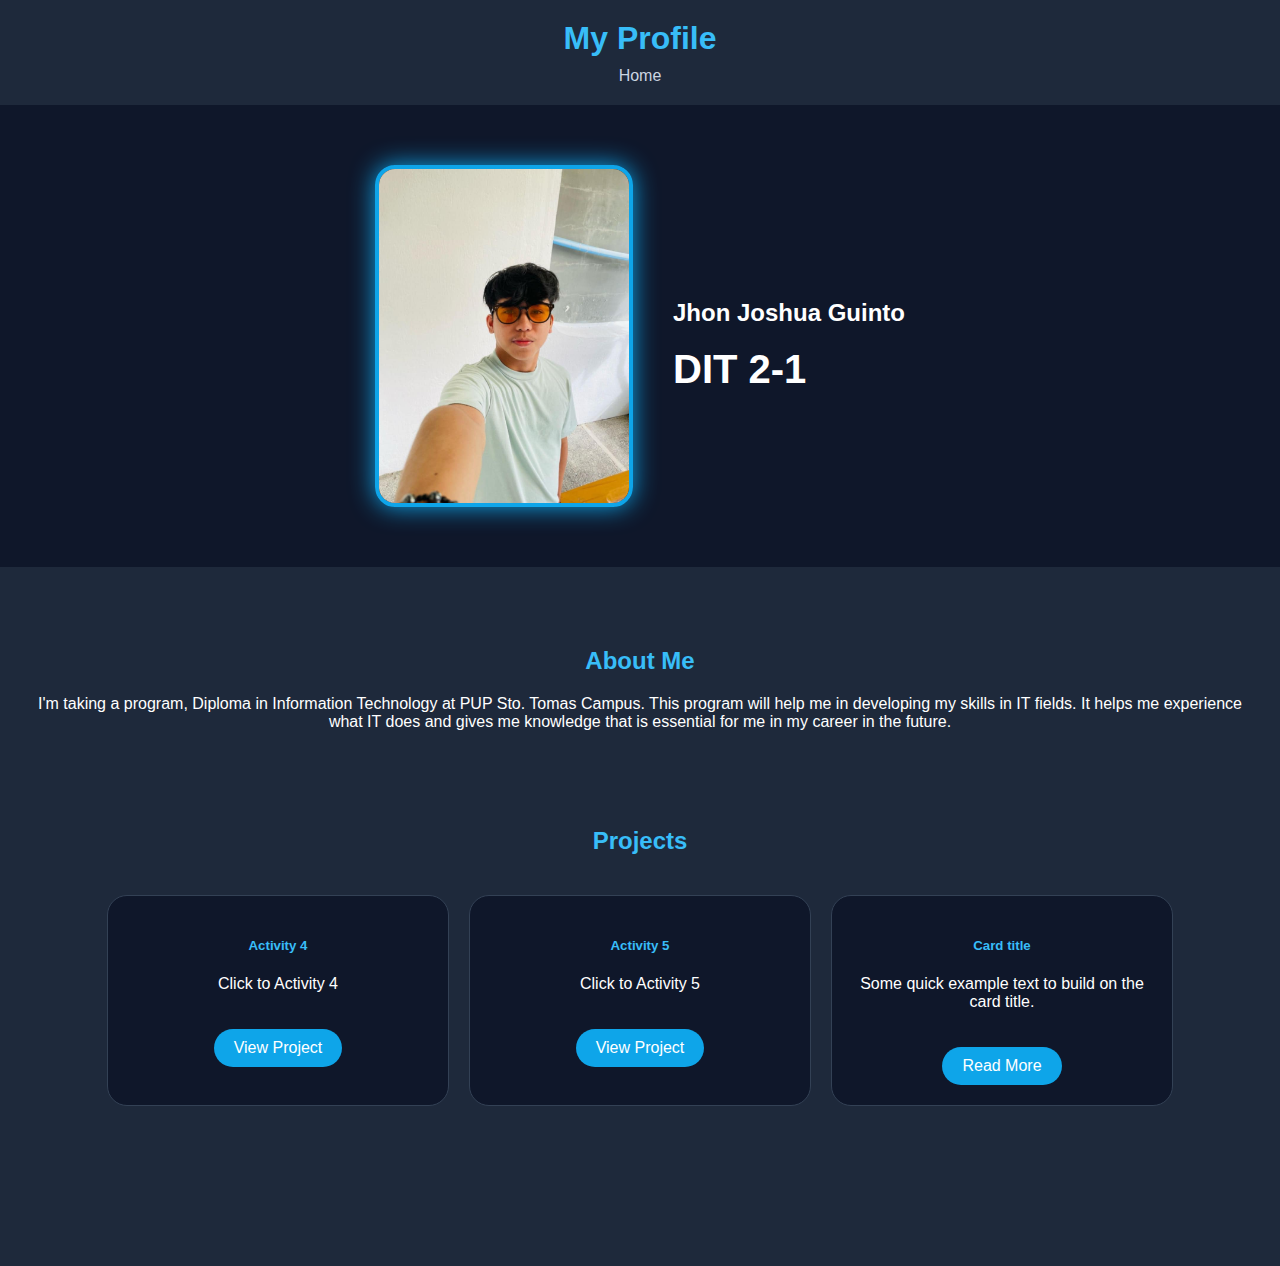
<file: index.html>
<!DOCTYPE html>
<html lang="en">

<head>
    <meta charset="UTF-8">
    <meta name="viewport" content="width=device-width, initial-scale=1.0">
    <title>Profile</title>
    <link href="https://fonts.googleapis.com/css2?family=Poppins:wght@300;500;700&display=swap" rel="stylesheet"
        integrity="sha384-SgOJa3DmI69IUzQ2PVdRZhwQ+dy64/BUtbMJw1MZ8t5HZApcHrRKUc4W0kG879m7" crossorigin="anonymous">
    <style>
        body {
            margin: 0;
            font-family: 'Poppins', sans-serif;
            background-color: #0f172a;
            color: #fff;
        }

        header {
            background-color: #1e293b;
            padding: 20px 0;
            text-align: center;
        }

        header h1 {
            margin: 0;
            color: #38bdf8;
        }

        nav {
            text-align: center;
            margin-top: 10px;
        }

        nav a {
            margin: 0 15px;
            color: #cbd5e1;
            text-decoration: none;
        }

        .section {
            display: flex;
            flex-wrap: wrap;
            align-items: center;
            justify-content: center;
            padding: 60px 20px;
            gap: 40px;
        }

        .profile-img {
            width: 250px;
            border-radius: 20px;
            border: 4px solid #0ea5e9;
            box-shadow: 0 0 25px #0ea5e9;
        }

        .intro {
            max-width: 500px;
        }

        .intro h1 {
            font-size: 2.5rem;
            margin: 0;
            color: #fff;
        }

        .highlight {
            color: #38bdf8;
        }

        .btn {
            display: inline-block;
            padding: 10px 20px;
            background-color: #0ea5e9;
            color: white;
            text-decoration: none;
            border-radius: 30px;
            margin-top: 20px;
            transition: 0.3s;
        }

        .btn:hover {
            background-color: #0284c7;
        }

        .about {
            background-color: #1e293b;
            padding: 60px 20px;
            text-align: center;
        }

        .about h2 {
            color: #38bdf8;
        }

        .card-container {
            display: flex;
            gap: 20px;
            justify-content: center;
            flex-wrap: wrap;
            margin: 40px 0;
        }

        .card {
            background-color: #0f172a;
            border: 1px solid #334155;
            padding: 20px;
            border-radius: 20px;
            width: 300px;
            transition: 0.3s;
        }

        .card:hover {
            border-color: #38bdf8;
            box-shadow: 0 0 20px #0ea5e9;
        }

        .card h5 {
            color: #38bdf8;
        }
    </style>
</head>

<body>

    <header>
        <h1>My Profile</h1>
        <nav>
            <a href="#">Home</a>
        </nav>
    </header>

    <section class="section">
        <img src="profile.jpg" alt="Joshua" class="profile-img">
        <div class="intro">
            <h2>Jhon Joshua Guinto</h2>
            <h1>DIT 2-1<span class="highlight"></span></h1>
        </div>
    </section>

    <section class="about">
        <h2>About <span class="highlight">Me</span></h2>
        <p>I'm taking a program, Diploma in Information Technology at PUP Sto. Tomas Campus. This program will help me
            in developing my skills in IT fields. It helps me experience what IT does and gives me knowledge that is
            essential for me in my career in the future.
        </p>
        <section class="about">
            <h2><span class="highlight">Projects</span></h2>

            <div class="card-container">
                <div class="card">
                    <h5>Activity 4</h5>
                    <p>Click to Activity 4</p>
                    <a href="A04/index.html" class="btn">View Project</a>
                </div>
                <div class="card">
                    <h5>Activity 5</h5>
                    <p>Click to Activity 5</p>
                    <a href="A05/index.html" class="btn">View Project</a>
                </div>
                <div class="card">
                    <h5>Card title</h5>
                    <p>Some quick example text to build on the card title.</p>
                    <a href="#" class="btn">Read More</a>
                </div>
            </div>
        </section>
        <script src="https://cdn.jsdelivr.net/npm/bootstrap@5.3.5/dist/js/bootstrap.bundle.min.js"
            integrity="sha384-k6d4wzSIapyDyv1kpU366/PK5hCdSbCRGRCMv+eplOQJWyd1fbcAu9OCUj5zNLiq"
            crossorigin="anonymous"></script>
</body>

</html>
</file>
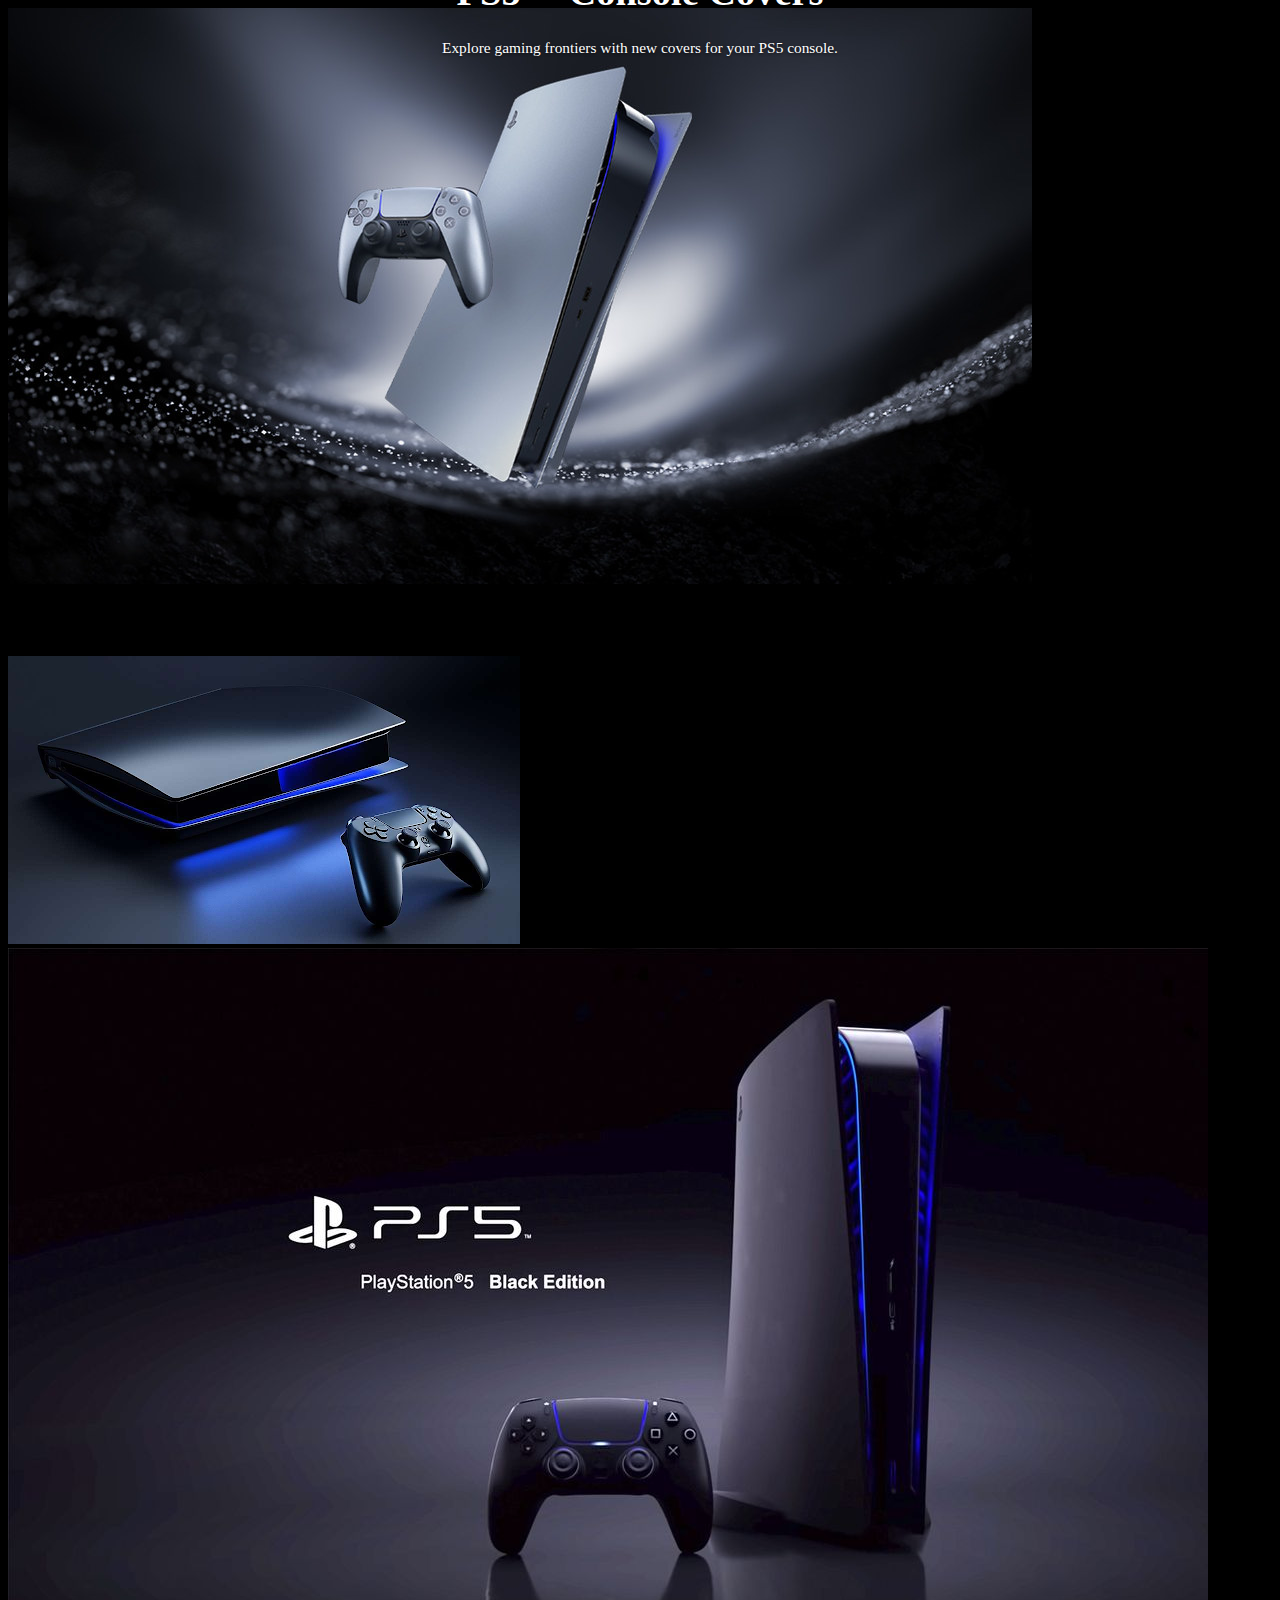
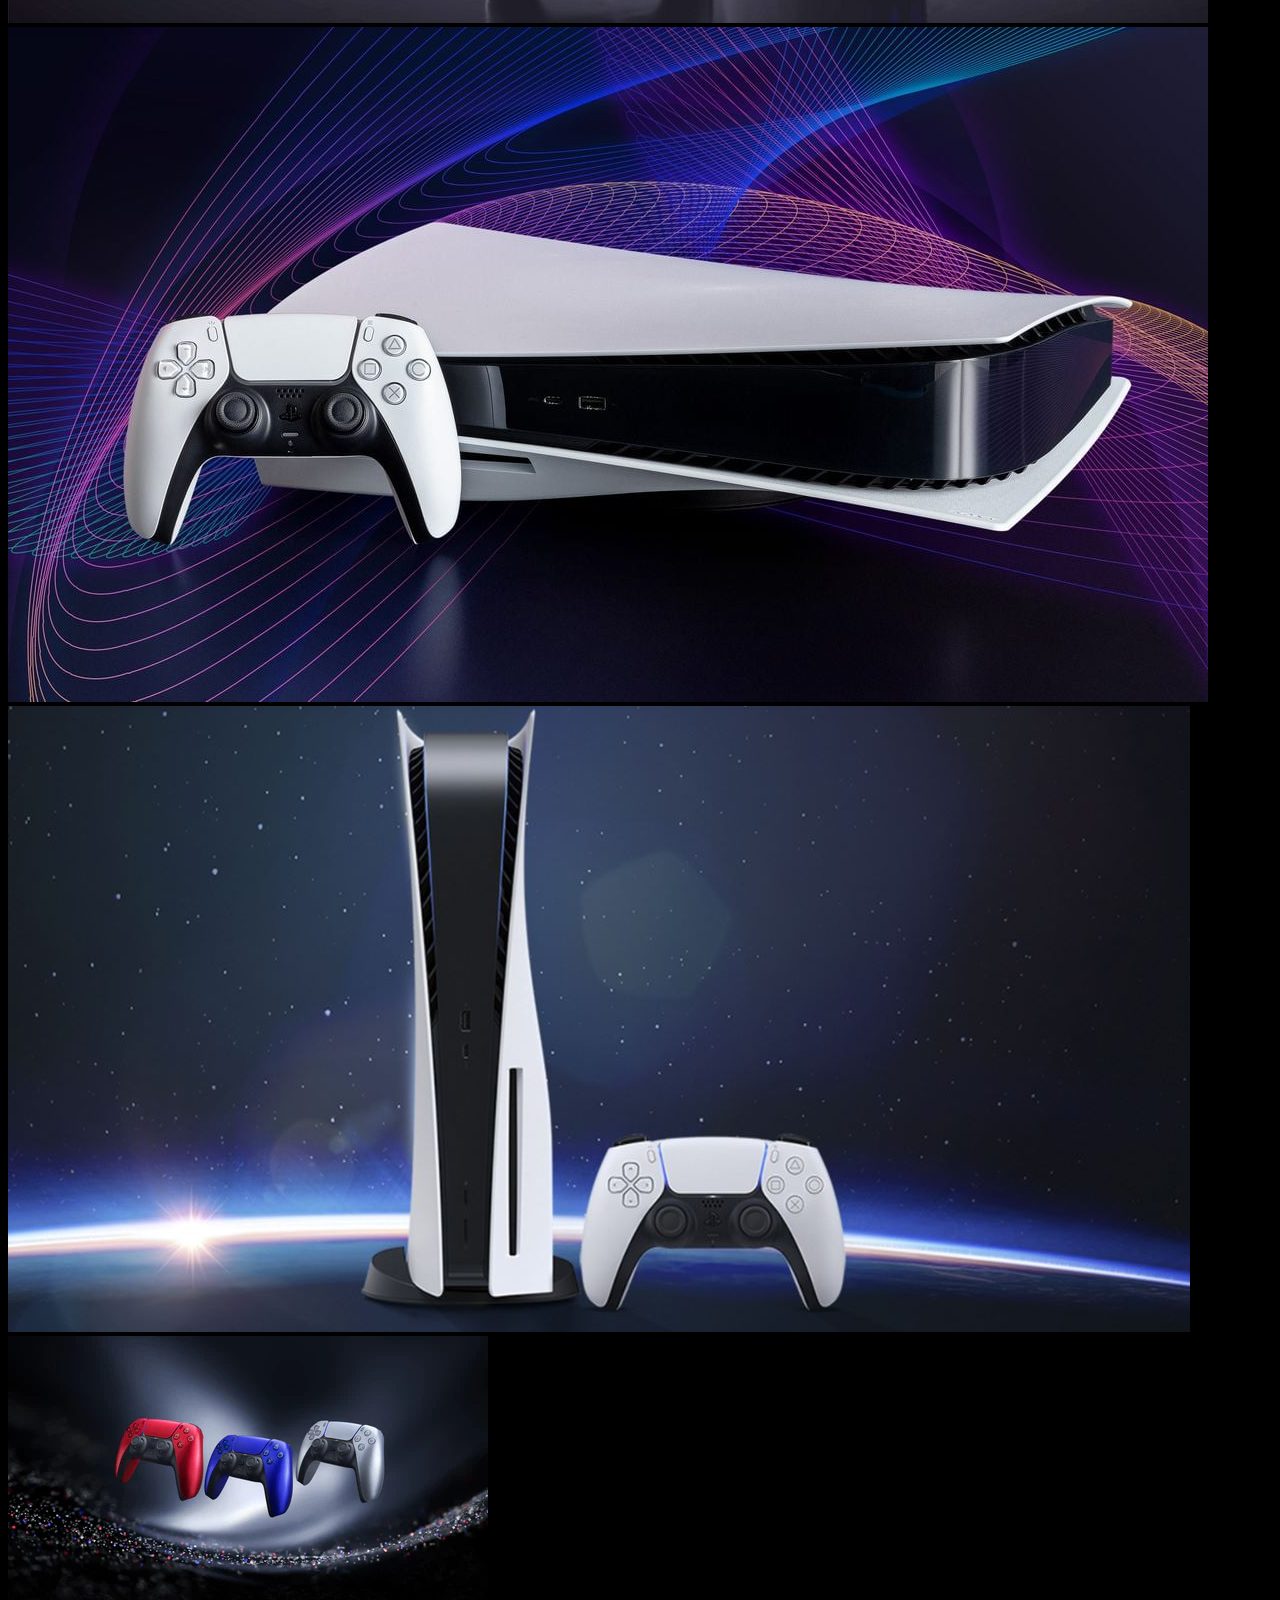
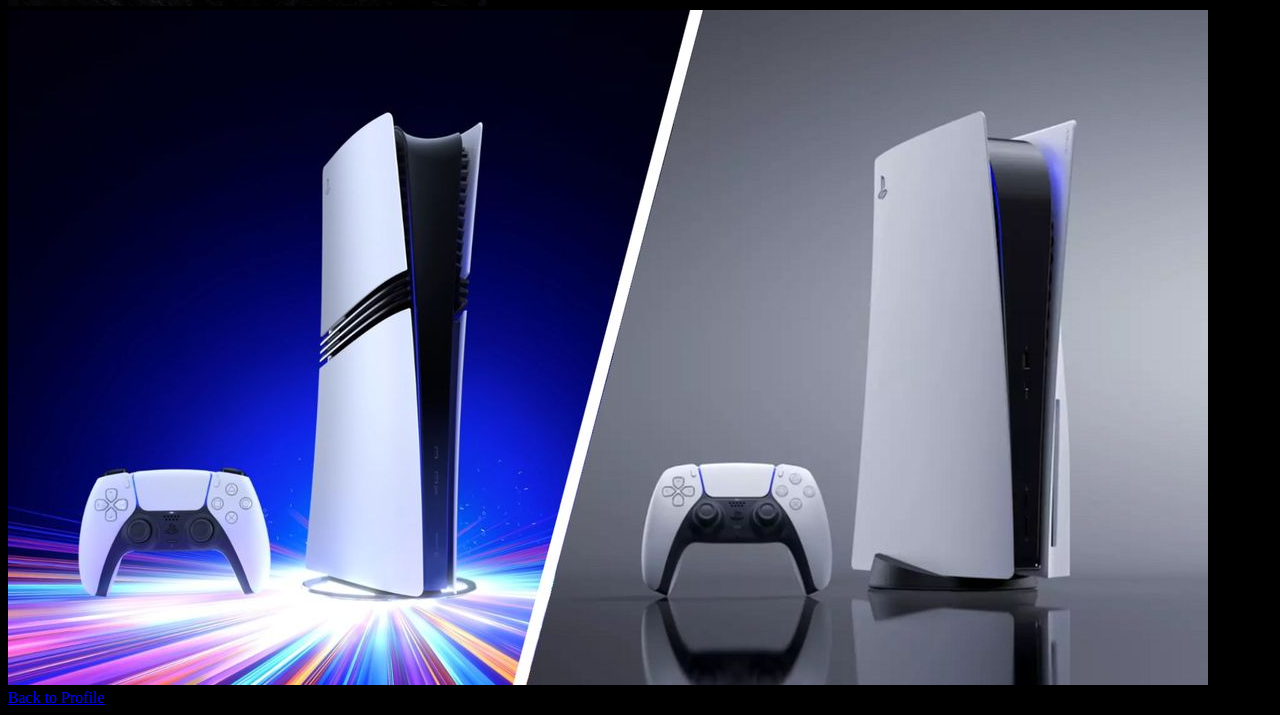
<file: A04/index.html>
<!doctype html>
<html lang="en">

<head>
    <meta charset="utf-8">
    <meta name="viewport" content="width=device-width, initial-scale=1">
    <title>Activity 4</title>
    <link href="https://cdn.jsdelivr.net/npm/bootstrap@5.3.5/dist/css/bootstrap.min.css" rel="stylesheet"
        integrity="sha384-SgOJa3DmI69IUzQ2PVdRZhwQ+dy64/BUtbMJw1MZ8t5HZApcHrRKUc4W0kG879m7" crossorigin="anonymous">
    <style>
        body {
            background-color: black;
        }

        .hero-section {
            position: relative;
            text-align: center;
            color: black;
        }

        .hero-section img {
            width: 100%;
            height: auto;
            display: block;
        }

        .hero-text {
            position: absolute;
            top: 50%;
            left: 50%;
            transform: translate(-50%, -50%);
            width: 90%;
            text-shadow: 0 1px 3px rgba(0, 0, 0, 0.7);
        }

        .hero-text h1 {
            font-size: 8vw;
            font-weight: 600;
            color: white;
        }

        .hero-text p {
            font-size: 4vw;
            color: white;
        }

        @media (min-width: 768px) {
            .hero-text h1 {
                font-size: 4vw;
            }

            .hero-text p {
                font-size: 1.5vw;
            }
        }

        @media (min-width: 1200px) {
            .hero-text h1 {
                font-size: 3vw;
            }

            .hero-text p {
                font-size: 1.2vw;
            }
        }
    </style>
</head>

<body>

    <div class="hero-section">
        <div class="hero-text" style="color: white;">
            <h1>PS5™ Console Covers</h1>
            <p>Explore gaming frontiers with new covers for your PS5 console.</p>
        </div>
    </div>

    <div class="container text-center my-5">
        <div class="row">
            <div class="col">
                <img src="img/ps51.jpg" class="card-img img-fluid mb-4" alt="ps51">
                <p class="text-white text-uppercase fs-5">
                    Description: The PS5 console unleashes new gaming possibilities that you never anticipated.
                    Experience lightning fast loading with an ultra-high speed SSD, deeper immersion with support for
                    haptic feedback, adaptive triggers, and 3D Audio, and an all-new generation of incredible
                    PlayStation games.
                </p>
            </div>
        </div>
    </div>

    <div class="container-fluid px-4">
        <div class="row gx-4">
            <div class="col-12 col-md-4">
                <div class="mb-4 p-2 shadow rounded-5 bg-dark">
                    <img src="img/ps52.webp" class="img-fluid rounded-4" alt="ps52">
                </div>
                <div class="mb-4 p-2 shadow rounded-5 bg-dark">
                    <img src="img/ps53.jpg" class="img-fluid rounded-4" alt="ps53">
                </div>
            </div>

            <div class="col-12 col-md-4">
                <div class="mb-4 p-2 shadow rounded-5 bg-dark">
                    <img src="img/ps54.jpg" class="img-fluid rounded-4" alt="ps54">
                </div>
                <div class="mb-4 p-2 shadow rounded-5 bg-dark">
                    <img src="img/ps55.jpg" class="img-fluid rounded-4" alt="ps55">
                </div>
            </div>

            <div class="col-12 col-md-4">
                <div class="mb-4 p-2 shadow rounded-5 bg-dark">
                    <img src="img/ps56.webp" class="img-fluid rounded-4" alt="ps56">
                </div>
                <div class="mb-4 p-2 shadow rounded-5 bg-dark">
                    <img src="img/ps57.jpg" class="img-fluid rounded-4" alt="ps57">
                </div>
            </div>
        </div>
    </div>
    <div class="text-center my-4">
        <a href="../index.html" class="btn btn-primary btn-lg px-4 py-2 rounded-pill">Back to Profile</a>
    </div>


    <script src="https://cdn.jsdelivr.net/npm/bootstrap@5.3.5/dist/js/bootstrap.bundle.min.js"
        integrity="sha384-k6d4wzSIapyDyv1kpU366/PK5hCdSbCRGRCMv+eplOQJWyd1fbcAu9OCUj5zNLiq"
        crossorigin="anonymous"></script>
</body>

</html>
</file>
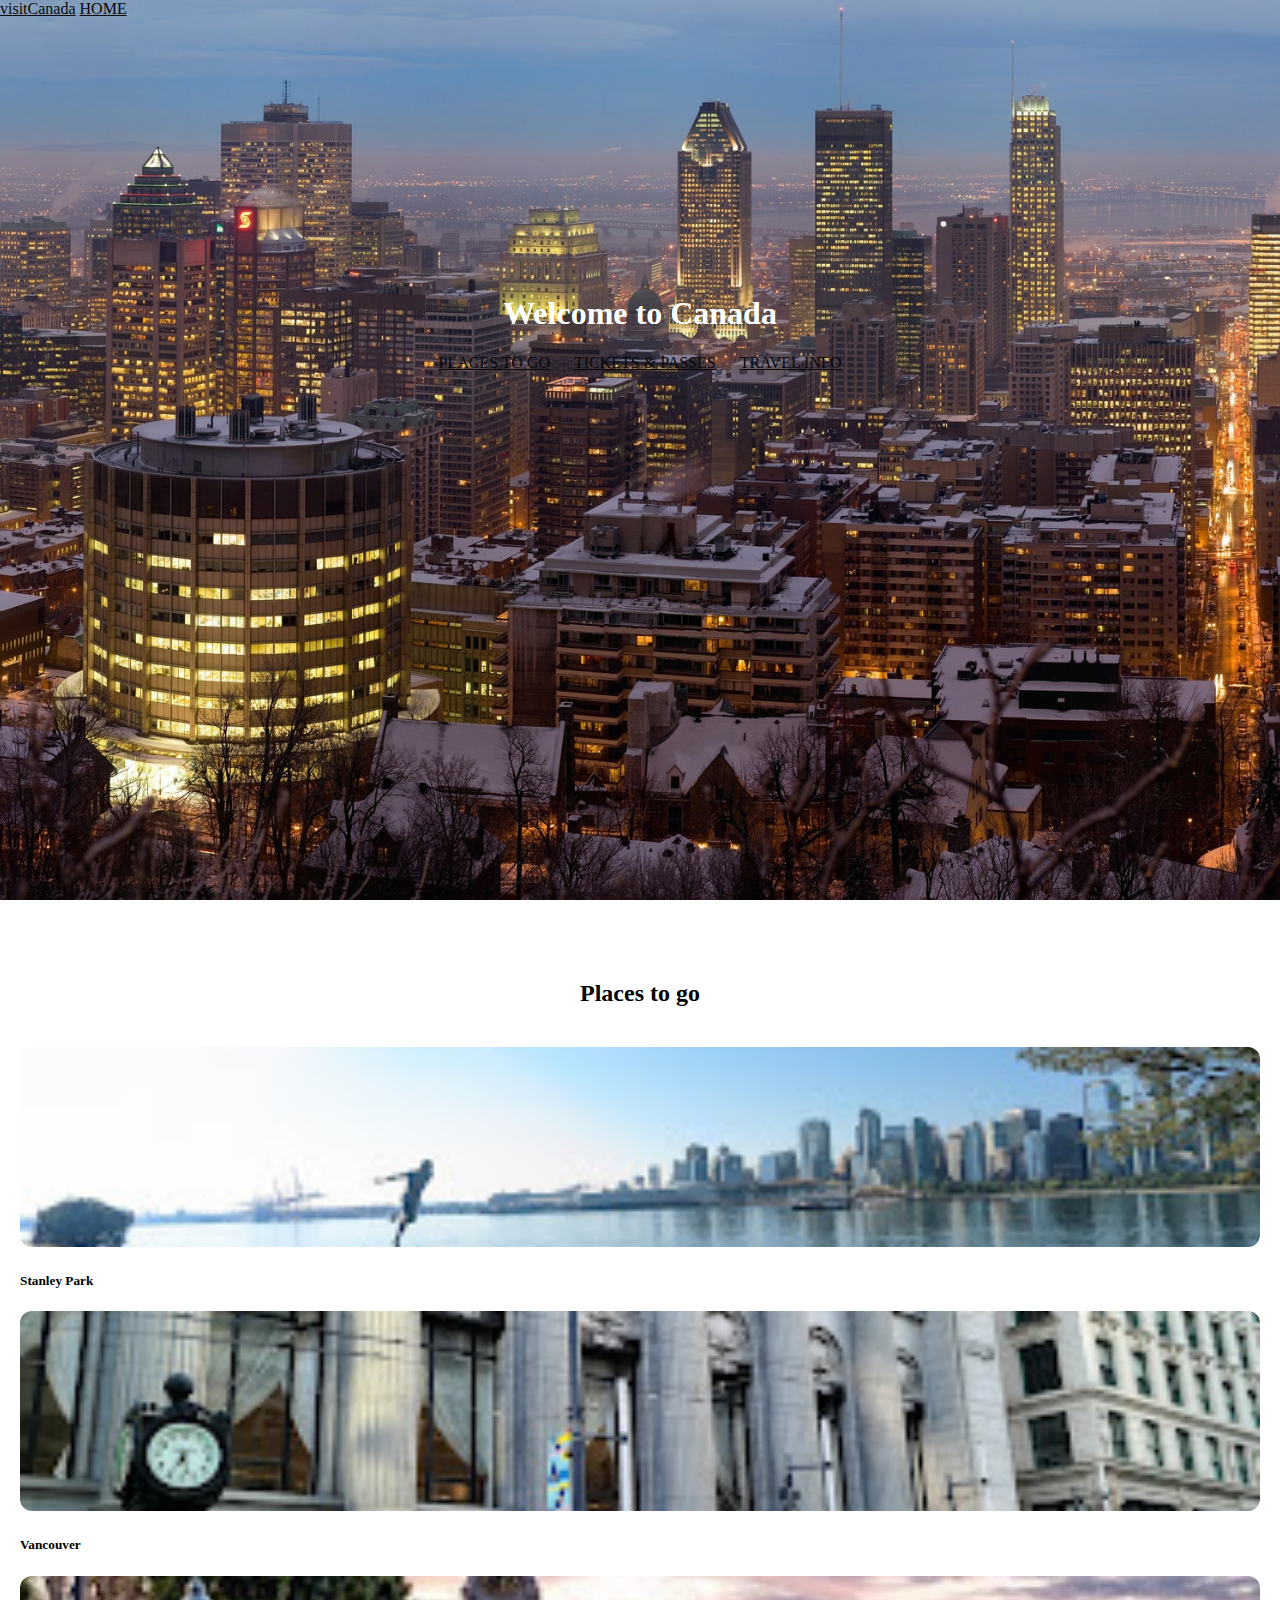
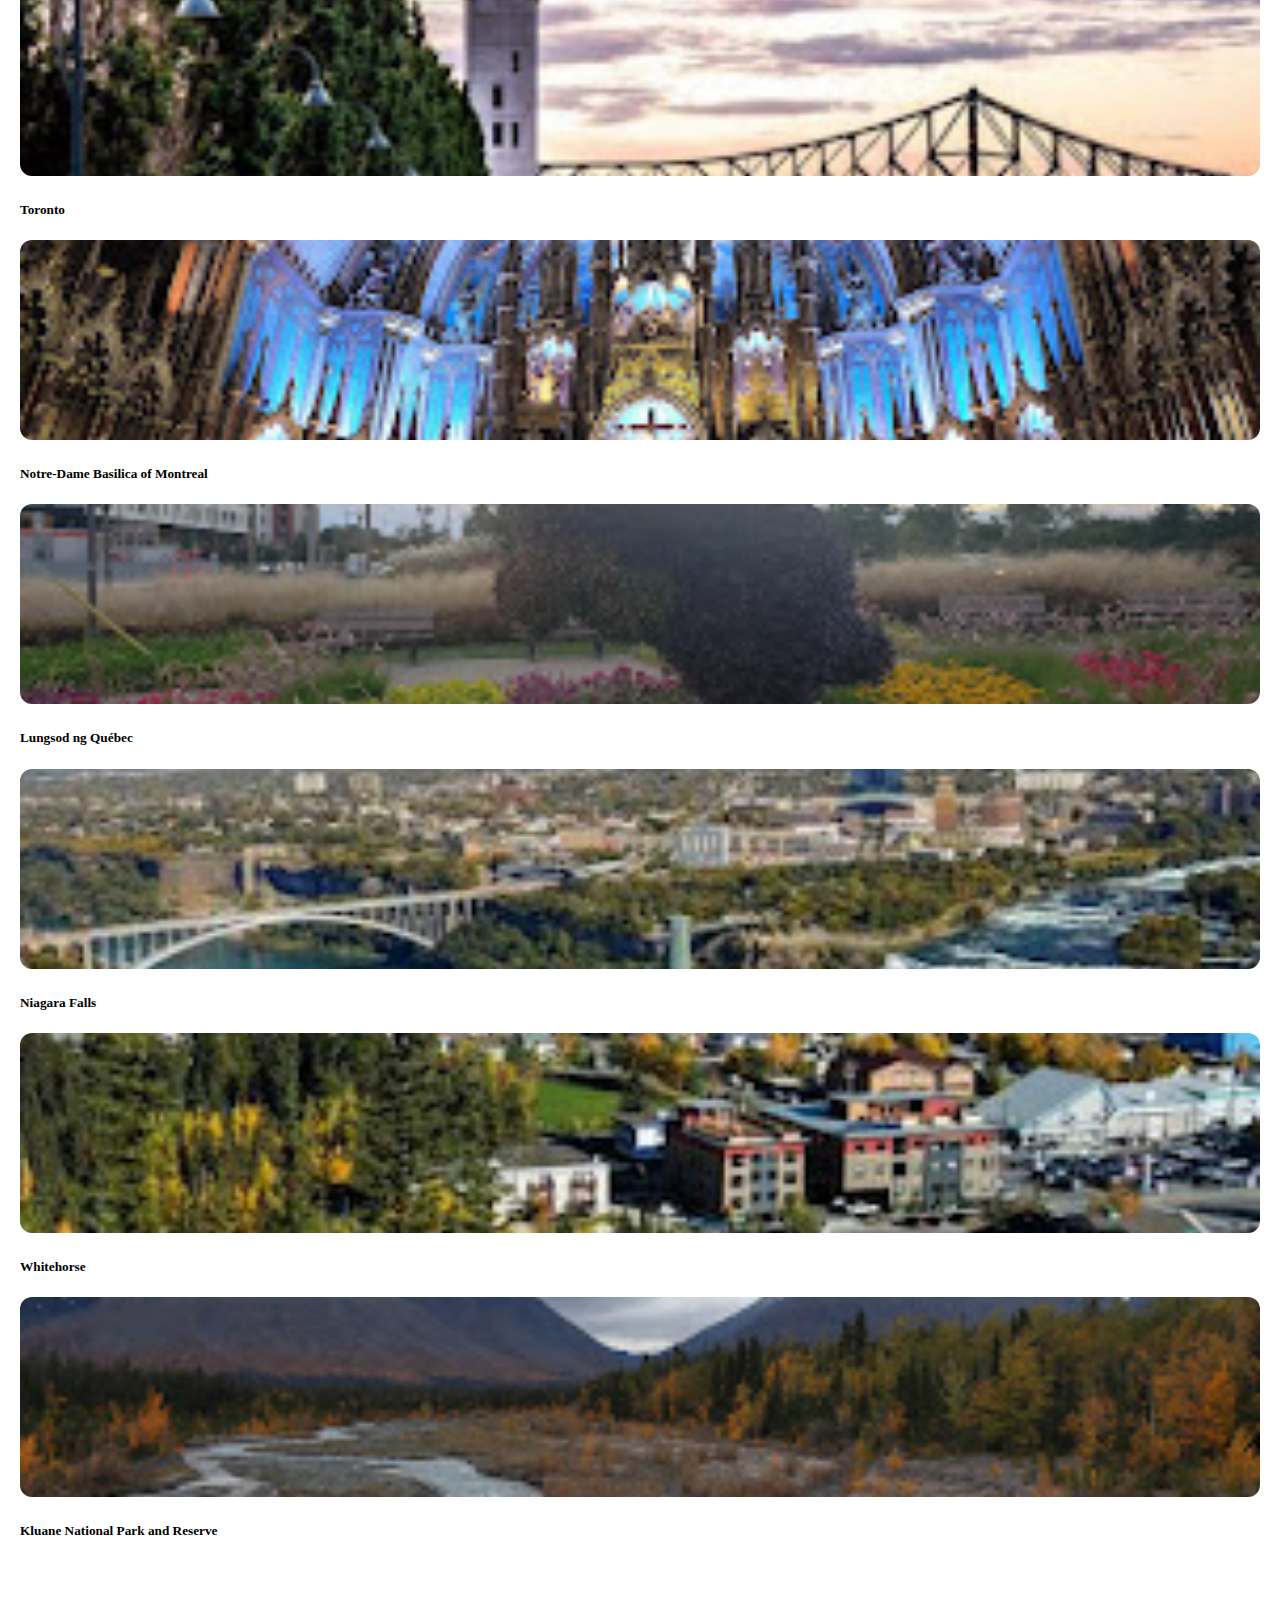
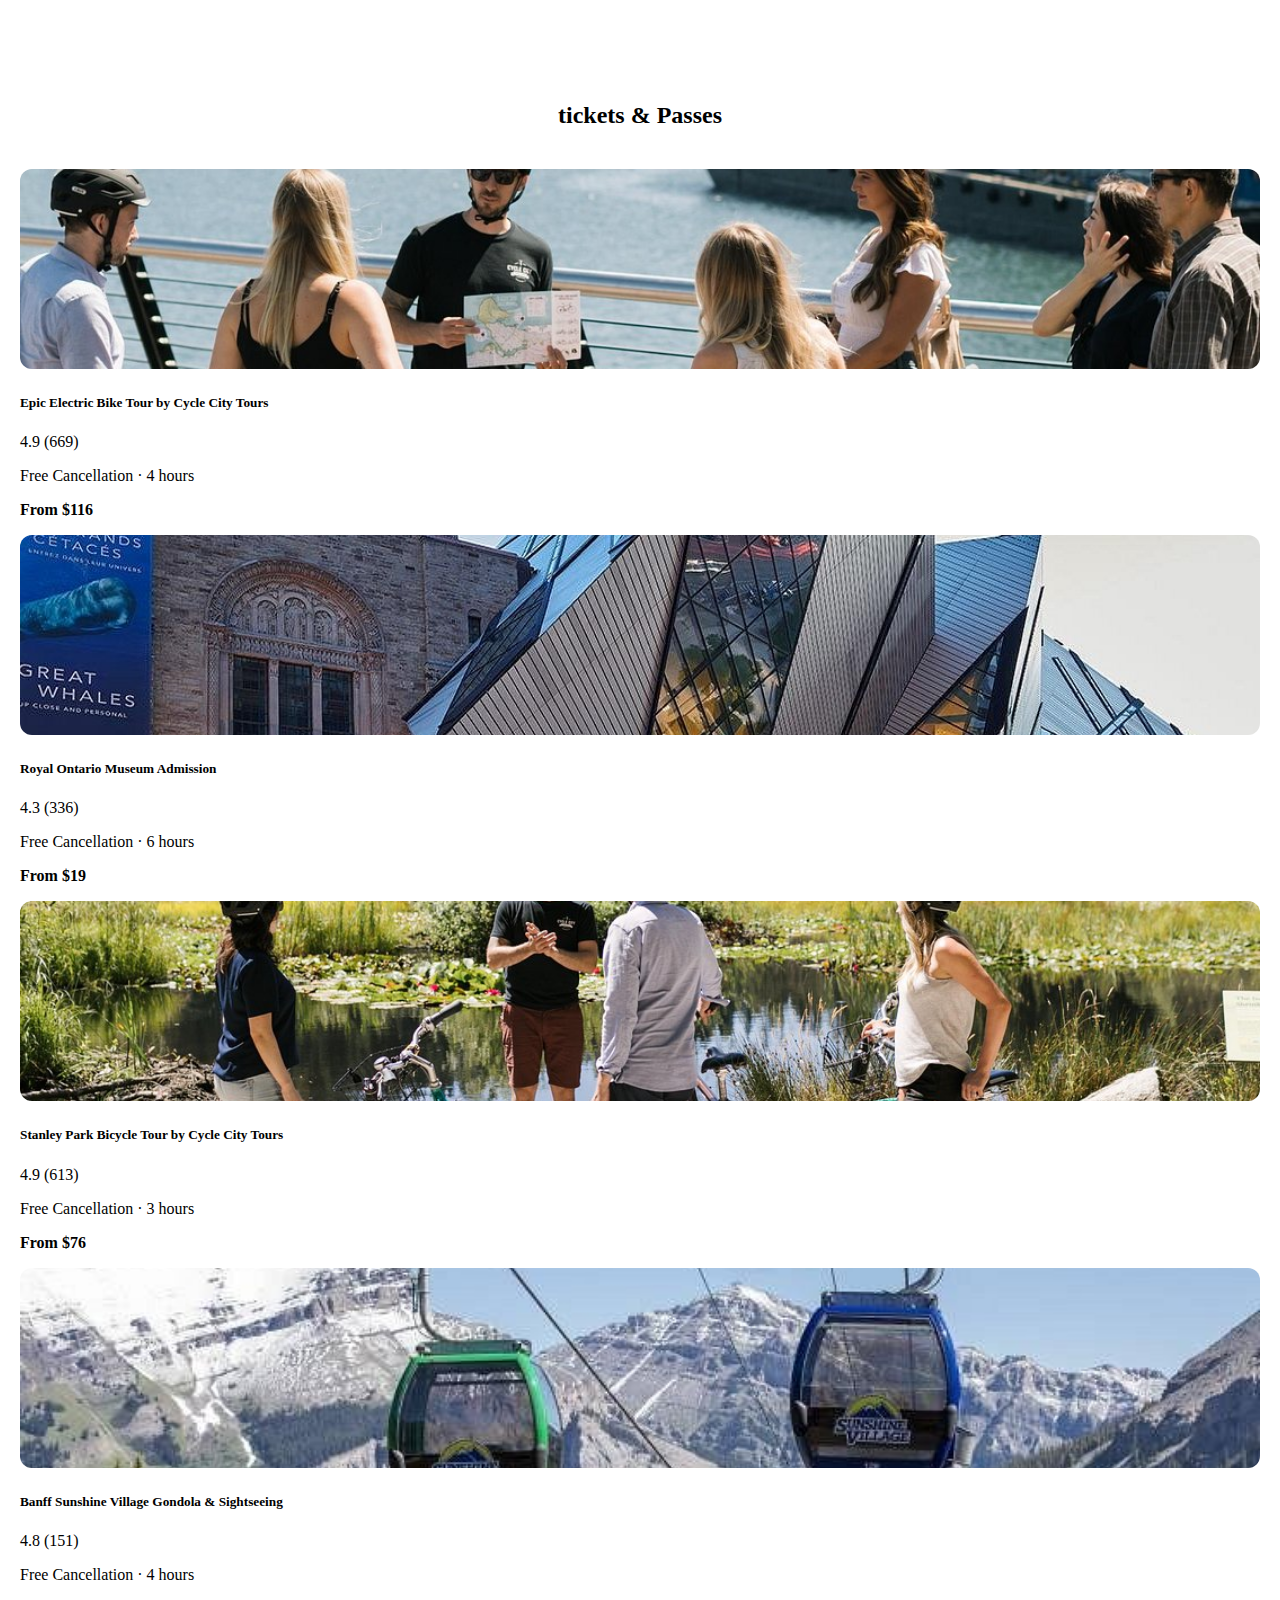
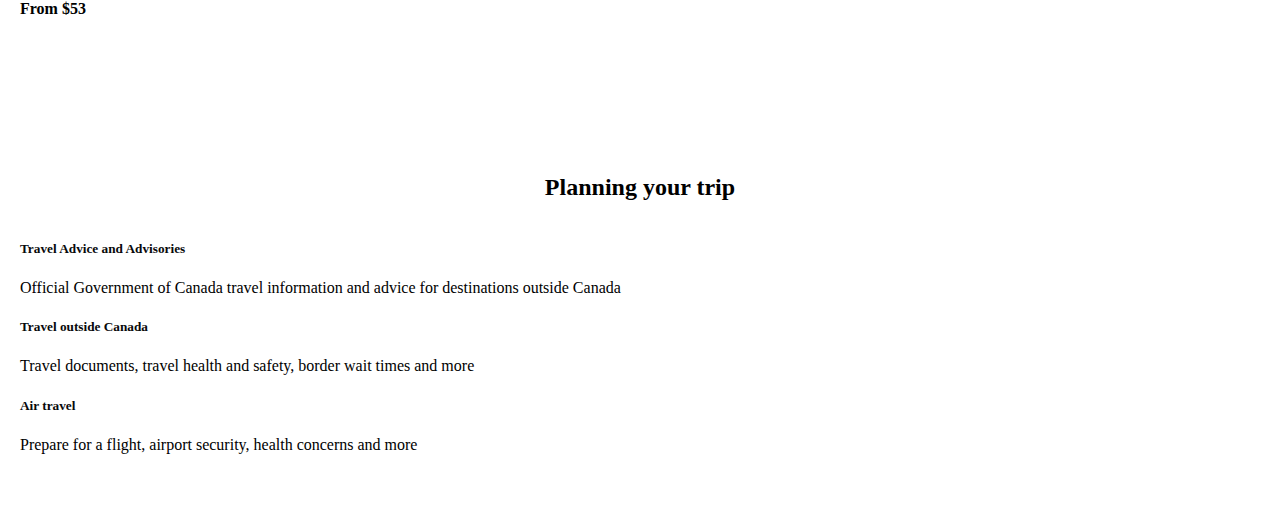
<file: A05/index.html>
<!DOCTYPE html>
<html lang="en">

<head>
    <meta charset="UTF-8">
    <meta name="viewport" content="width=device-width, initial-scale=1.0">
    <title>A05</title>

    <link href="https://cdn.jsdelivr.net/npm/bootstrap@5.3.5/dist/css/bootstrap.min.css" rel="stylesheet"
        integrity="sha384-SgOJa3DmI69IUzQ2PVdRZhwQ+dy64/BUtbMJw1MZ8t5HZApcHrRKUc4W0kG879m7" crossorigin="anonymous">

    <style>
        html,
        body {
            height: 100%;
            margin: 0;
        }

        body {
            color: white;
        }

        .overlay {
            background-image: url("img/canadabg.jpg");
            background-size: cover;
            background-position: center;
            background-repeat: no-repeat;
            min-height: 100vh;
            width: 100%;
        }

        .hero-text {
            padding-top: 20%;
            text-align: center;
        }

        .btn-custom {
            margin: 10px;
        }

        .places-section {
            background: white;
            color: black;
            padding: 60px 20px;
        }

        .place-img {
            border-radius: 12px;
            object-fit: cover;
            width: 100%;
            height: 200px;
        }

        .section-title {
            font-weight: bold;
            margin-bottom: 40px;
            text-align: center;
        }

        .custom-shadow {
            background-color: transparent;
            box-shadow: 0 4px 20px rgba(255, 255, 255, 0.7);
        }

        a {
            color: #08090b;
        }

        a:hover {
            text-decoration: underline;
        }
    </style>
</head>

<body>

    <div class="overlay">
        <nav class="navbar navbar-expand-lg navbar-dark bg-transparent px-4">
            <a class="navbar-brand fw-bold" href="#">visit<span class="fst-italic">Canada</span></a>
            <a href="../index.html" class="btn btn-secondary px-4 py-2 rounded-pill">HOME</a>
        </nav>

        <div class="hero-text text-white">
            <h1 class="display-3 fw-bold">Welcome to Canada</h1>
            <div class="mt-4">
                <a href="#places" class="btn btn-light rounded-pill px-4 btn-custom">PLACES TO GO</a>
                <a href="#tickets" class="btn btn-light rounded-pill px-4 btn-custom">TICKETS & PASSES</a>
                <a href="#travel-info" class="btn btn-light rounded-pill px-4 btn-custom">TRAVEL INFO</a>
            </div>
        </div>
    </div>

    <div class="places-section" id="places">
        <h2 class="section-title">Places to go</h2>
        <div class="container-fluid px-4">
            <div class="row gx-4 gy-4">

                <div class="col-12 col-sm-6 col-md-3">
                    <div class="p-2 rounded-5 custom-shadow">
                        <img src="img/canada1.jpg" class="img-fluid rounded-4 place-img" alt="canada1">
                        <h5 class="mt-2">Stanley Park</h5>
                    </div>
                </div>
                <div class="col-12 col-sm-6 col-md-3">
                    <div class="p-2 rounded-5 custom-shadow">
                        <img src="img/canada2.jpg" class="img-fluid rounded-4 place-img" alt="canada2">
                        <h5 class="mt-2">Vancouver</h5>
                    </div>
                </div>
                <div class="col-12 col-sm-6 col-md-3">
                    <div class="p-2 rounded-5 custom-shadow">
                        <img src="img/canada3.jpg" class="img-fluid rounded-4 place-img" alt="canada3">
                        <h5 class="mt-2">Toronto</h5>
                    </div>
                </div>
                <div class="col-12 col-sm-6 col-md-3">
                    <div class="p-2 rounded-5 custom-shadow">
                        <img src="img/canada4.jpg" class="img-fluid rounded-4 place-img" alt="canada4">
                        <h5 class="mt-2">Notre-Dame Basilica of Montreal</h5>
                    </div>
                </div>
                <div class="col-12 col-sm-6 col-md-3">
                    <div class="p-2 rounded-5 custom-shadow">
                        <img src="img/canada5.jpg" class="img-fluid rounded-4 place-img" alt="canada5">
                        <h5 class="mt-2">Lungsod ng Québec</h5>
                    </div>
                </div>
                <div class="col-12 col-sm-6 col-md-3">
                    <div class="p-2 rounded-5 custom-shadow">
                        <img src="img/canada6.jpg" class="img-fluid rounded-4 place-img" alt="canada6">
                        <h5 class="mt-2">Niagara Falls</h5>
                    </div>
                </div>
                <div class="col-12 col-sm-6 col-md-3">
                    <div class="p-2 rounded-5 custom-shadow">
                        <img src="img/canada7.jpg" class="img-fluid rounded-4 place-img" alt="canada7">
                        <h5 class="mt-2">Whitehorse</h5>
                    </div>
                </div>
                <div class="col-12 col-sm-6 col-md-3">
                    <div class="p-2 rounded-5 custom-shadow">
                        <img src="img/canada8.JPG" class="img-fluid rounded-4 place-img" alt="canada8">
                        <h5 class="mt-2">Kluane National Park and Reserve</h5>
                    </div>
                </div>
            </div>
        </div>
    </div>

    <div class="places-section" id="tickets">
        <h2 class="section-title">tickets & Passes</h2>
        <div class="container-fluid px-4">
            <div class="row gx-4 gy-4">

                <div class="col-12 col-md-6 col-lg-3">
                    <div class="p-3 rounded-5 custom-shadow bg-white text-dark text-center">
                        <img src="img/canada9.jpg" class="img-fluid rounded-4 place-img mb-2" alt="bike tour">
                        <h5 class="fw-bold">Epic Electric Bike Tour by Cycle City Tours</h5>
                        <p class="mb-1 text-success"> 4.9 (669)</p>
                        <p>Free Cancellation · 4 hours</p>
                        <p><strong>From $116</strong></p>
                    </div>
                </div>
                <div class="col-12 col-md-6 col-lg-3">
                    <div class="p-3 rounded-5 custom-shadow bg-white text-dark text-center">
                        <img src="img/canada10.jpg" class="img-fluid rounded-4 place-img mb-2" alt="museum">
                        <h5 class="fw-bold">Royal Ontario Museum Admission</h5>
                        <p class="mb-1 text-success"> 4.3 (336)</p>
                        <p>Free Cancellation · 6 hours</p>
                        <p><strong>From $19</strong></p>
                    </div>
                </div>
                <div class="col-12 col-md-6 col-lg-3">
                    <div class="p-3 rounded-5 custom-shadow bg-white text-dark text-center">
                        <img src="img/canada11.jpg" class="img-fluid rounded-4 place-img mb-2" alt="stanley park">
                        <h5 class="fw-bold">Stanley Park Bicycle Tour by Cycle City Tours</h5>
                        <p class="mb-1 text-success"> 4.9 (613)</p>
                        <p>Free Cancellation · 3 hours</p>
                        <p><strong>From $76</strong></p>
                    </div>
                </div>
                <div class="col-12 col-md-6 col-lg-3">
                    <div class="p-3 rounded-5 custom-shadow bg-white text-dark text-center">
                        <img src="img/canada12.jpg" class="img-fluid rounded-4 place-img mb-2" alt="gondola">
                        <h5 class="fw-bold">Banff Sunshine Village Gondola & Sightseeing</h5>
                        <p class="mb-1 text-success"> 4.8 (151)</p>
                        <p>Free Cancellation · 4 hours</p>
                        <p><strong>From $53</strong></p>
                    </div>
                </div>
            </div>
        </div>
    </div>


    <div class="places-section" id="travel-info">
        <h2 class="section-title">Planning your trip</h2>
        <div class="container">
            <div class="row text-center">
                <div class="col-md-4 mb-4">
                    <h5><a class="text-decoration-underline fw-bold">Travel Advice and Advisories</a></h5>
                    <p>Official Government of Canada travel information and advice for destinations outside Canada</p>
                </div>
                <div class="col-md-4 mb-4">
                    <h5><a class="text-decoration-underline fw-bold">Travel outside Canada</a></h5>
                    <p>Travel documents, travel health and safety, border wait times and more</p>
                </div>
                <div class="col-md-4 mb-4">
                    <h5><a class="text-decoration-underline fw-bold">Air travel</a></h5>
                    <p>Prepare for a flight, airport security, health concerns and more</p>
                </div>
            </div>
        </div>
    </div>

    <script src="https://cdn.jsdelivr.net/npm/bootstrap@5.3.5/dist/js/bootstrap.bundle.min.js"
        integrity="sha384-k6d4wzSIapyDyv1kpU366/PK5hCdSbCRGRCMv+eplOQJWyd1fbcAu9OCUj5zNLiq" crossorigin="anonymous">
        </script>
</body>

</html>
</file>
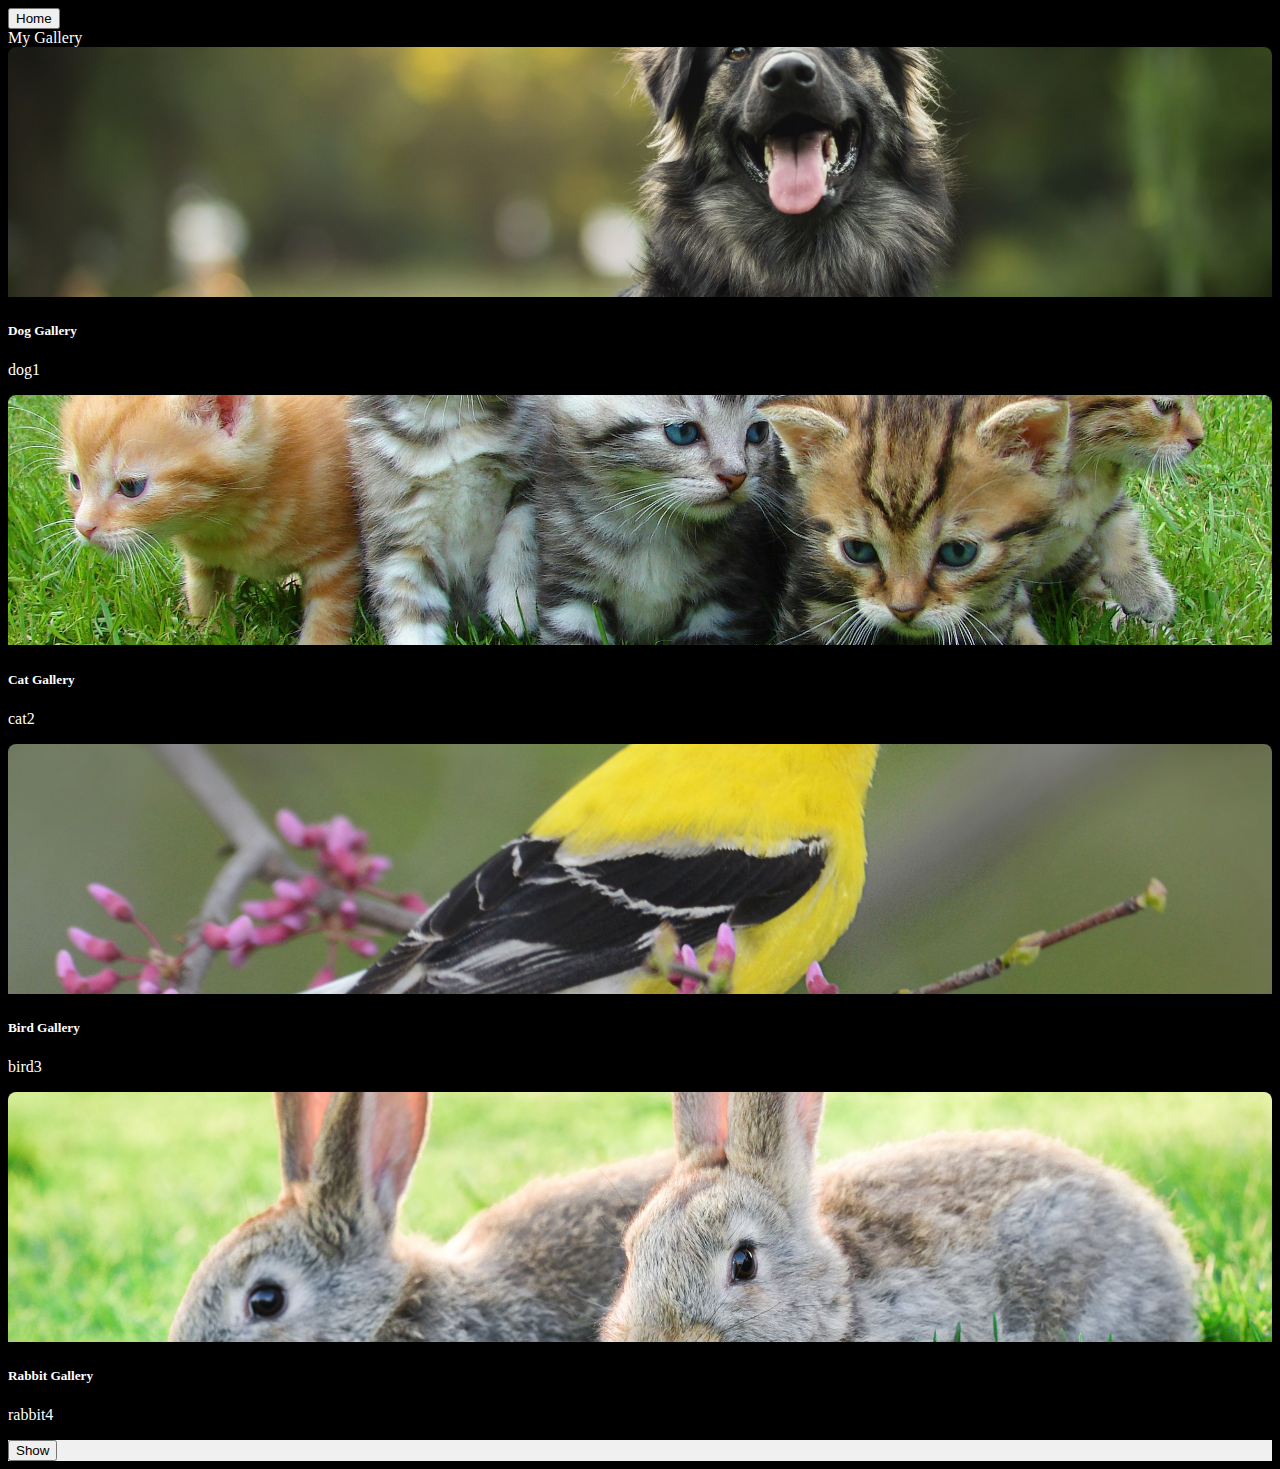
<file: A06/index.html>
<!doctype html>
<html lang="en">

<head>
    <meta charset="utf-8">
    <meta name="viewport" content="width=device-width, initial-scale=1">
    <title>A06</title>
    <link href="https://cdn.jsdelivr.net/npm/bootstrap@5.3.5/dist/css/bootstrap.min.css" rel="stylesheet"
        integrity="sha384-SgOJa3DmI69IUzQ2PVdRZhwQ+dy64/BUtbMJw1MZ8t5HZApcHrRKUc4W0kG879m7" crossorigin="anonymous">

    <style>
        body {
            background-color: black;
            color: white;
        }

        .gallery-title {
            color: white;
        }

        .card-img-top {
            object-fit: cover;
            height: 250px;
            width: 100%;
            border-top-left-radius: 0.5rem;
            border-top-right-radius: 0.5rem;
        }
    </style>

    <script>
        function inquireMouseEnter() {
            var inquireButton = document.getElementById("privacyButton");
            inquireButton.style.backgroundColor = "rgb(239, 239, 239)";
            inquireButton.classList.add("shadow");
        }

        function inquireMouseLeave() {
            var inquireButton = document.getElementById("privacyButton");
            inquireButton.style.backgroundColor = "black";
            inquireButton.classList.remove("shadow");
        }

        function hideFooter() {
            var footerElement = document.getElementById("footer");
            footerElement.style.display = "none";

            var footerShowElement = document.getElementById("footerShow");
            footerShowElement.style.display = "block";
        }

        function showFooter() {
            var footerElement = document.getElementById("footer");
            footerElement.style.display = "block";

            var footerShowElement = document.getElementById("footerShow");
            footerShowElement.style.display = "none";
        }

        function goHome() {
            window.location.href = "../index.html";
        }
    </script>
</head>

<body>

    <div class="container-fluid p-3 mb-3" style="background-color: black; color: white;">
        <div class="d-flex justify-content-between align-items-center">
            <button onclick="goHome()" class="btn btn-light rounded-pill">Home</button>
            <div class="h2 text-center flex-grow-1">My Gallery</div>
            <div style="width: 75px;"></div>
        </div>
    </div>

    <div class="container my-3">
        <div class="row row-cols-1 row-cols-md-2" id="container-row">
        </div>
    </div>

    
    <div class="container-fluid p-5" id="footer" style="background-color: rgb(240, 240, 240); color: #707070; display: none;">
        <div class="row">
            <div class="col text-center">
                <h1 class="mb-4" style="color: black;">Others</h1>
                <button id="privacyButtonFooter" class="btn btn-dark rounded-pill mb-3"
                    onmouseover="inquireMouseEnter()" onmouseleave="inquireMouseLeave()">Privacy</button>

                <div class="my-2">Dog</div>
                <div class="my-2">Cat</div>
                <div class="my-2">Bird</div>
                <div class="my-2">Rabbit</div>

                <div class="mt-4">
                    <button onclick="hideFooter()" class="btn btn-outline-dark rounded-pill">Hide</button>
                </div>
            </div>
        </div>
    </div>

   
    <div class="container-fluid p-3" id="footerShow"
        style="background-color: rgb(240, 240, 240); color: #707070; display: block;">
        <div class="row">
            <div class="col text-center">
                <button onclick="showFooter()" class="btn btn-outline-dark rounded-pill">Show</button>
            </div>
        </div>
    </div>

    <script>
        var titles = ["Dog Gallery", "Cat Gallery", "Bird Gallery", "Rabbit Gallery"];
        var pictures = ["dog1.jpg", "cat2.jpeg", "bird3.jpg", "rabbit4.jpg"];
        var contents = ["dog1", "cat2", "bird3", "rabbit4"];

        var rowElement = document.getElementById("container-row");

        for (var i = 0; i < titles.length; i++) {
            rowElement.innerHTML += `
        <div class="col mb-4">
          <div class="card bg-dark border-0">
            <img src="img/${pictures[i]}" class="card-img-top" alt="${titles[i]}">
            <div class="card-body">
              <h5 class="card-title gallery-title">${titles[i]}</h5>
              <p class="card-text">${contents[i]}</p>
            </div>
          </div>
        </div>
      `;
        }
    </script>

    <script src="https://cdn.jsdelivr.net/npm/bootstrap@5.3.5/dist/js/bootstrap.bundle.min.js"
        integrity="sha384-k6d4wzSIapyDyv1kpU366/PK5hCdSbCRGRCMv+eplOQJWyd1fbcAu9OCUj5zNLiq" crossorigin="anonymous">
    </script>

</body>

</html>
</file>
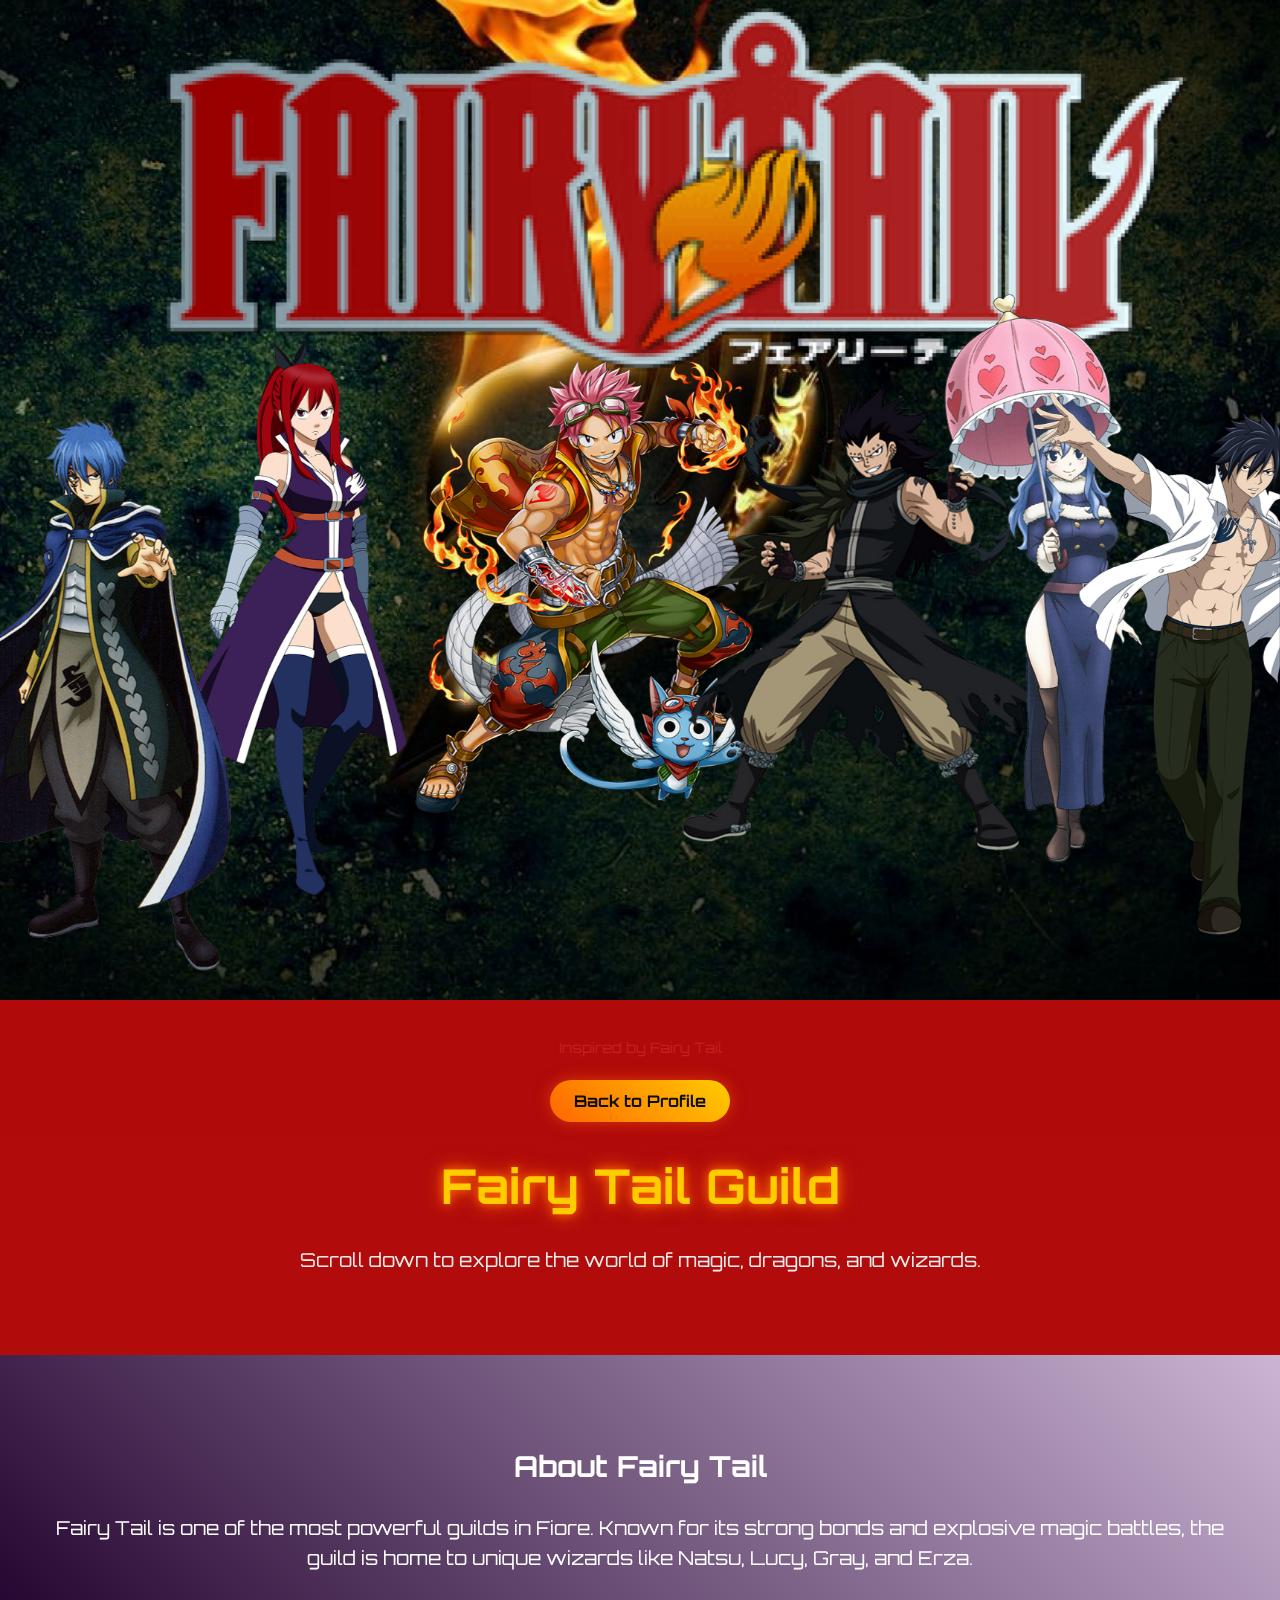
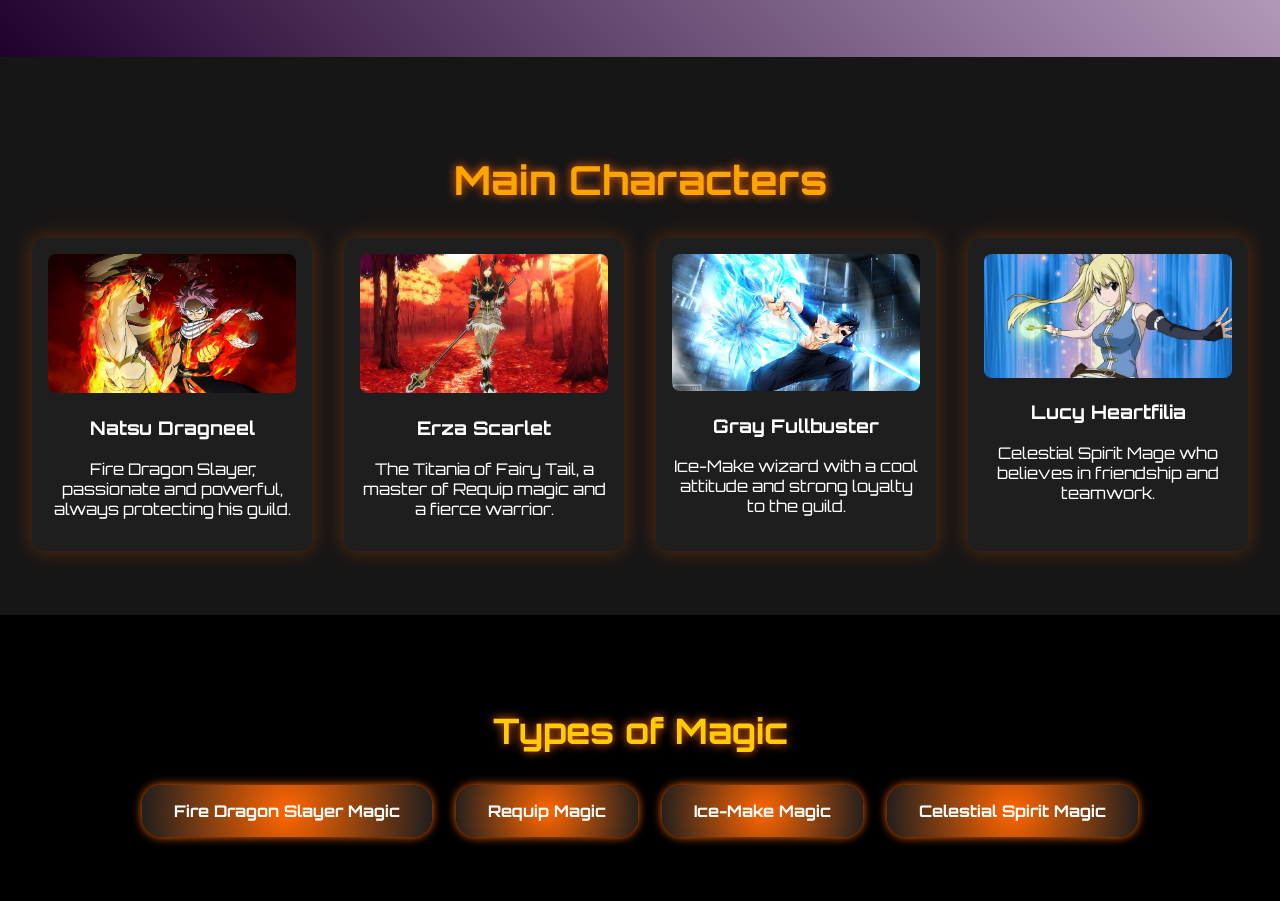
<file: A08/banner.html>
<!DOCTYPE html>
<html lang="en">

<head>
	<meta charset="UTF-8" />
	<meta name="viewport" content="width=device-width, initial-scale=1.0" />
	<title>EZ | Fairy Tail</title>
	<link href="https://fonts.googleapis.com/css2?family=Orbitron:wght@500&display=swap" rel="stylesheet">
	<link rel="stylesheet" href="style.css" />
	<link rel="stylesheet" href="parallax.css" />
</head>

<body>

	<section>
		<div class="keyart" id="parallax">
			<div class="keyart_layer parallax" id="keyart-0" data-speed="2"></div>
			<div class="keyart_layer parallax" id="keyart-1" data-speed="5"></div>
			<div class="keyart_layer parallax" id="keyart-2" data-speed="15"></div>
			<div class="keyart_layer parallax" id="keyart-3" data-speed="25"></div>
			<div class="keyart_layer parallax" id="keyart-4" data-speed="35"></div>
			<div class="keyart_layer parallax" id="keyart-5" data-speed="45"></div>
			<div class="keyart_layer parallax" id="keyart-6" data-speed="55"></div>
			<div class="keyart_layer parallax" id="keyart-7" data-speed="65"></div>
			<div class="keyart_layer parallax" id="keyart-8" data-speed="69"></div>
			<div class="keyart_layer" id="keyart-9" data-speed="100"></div>
		</div>
	</section>

	<main class="main-content">
		<section class="intro">
			<div class="back-button-container">
				<a href="../index.html" class="back-button">Back to Profile</a>
			</div>
			<h1>Fairy Tail Guild</h1>
			<p>Scroll down to explore the world of magic, dragons, and wizards.</p>
		</section>

		<section class="guild-history">
			<h2>About Fairy Tail</h2>
			<p>Fairy Tail is one of the most powerful guilds in Fiore. Known for its strong bonds and explosive magic
				battles, the guild is home to unique wizards like Natsu, Lucy, Gray, and Erza.</p>
		</section>

		<section class="character-section">
			<h2>Main Characters</h2>
			<div class="character-grid">
				<div class="character-card">
					<img src="../A08/fairytail img/natsu.jpg" alt="Natsu Dragneel">
					<h3>Natsu Dragneel</h3>
					<p>Fire Dragon Slayer, passionate and powerful, always protecting his guild.</p>
				</div>
				<div class="character-card">
					<img src="../A08/fairytail img/erza.jpg" alt="Erza Scarlet">
					<h3>Erza Scarlet</h3>
					<p>The Titania of Fairy Tail, a master of Requip magic and a fierce warrior.</p>
				</div>
				<div class="character-card">
					<img src="../A08/fairytail img/gray.jpg" alt="Gray Fullbuster">
					<h3>Gray Fullbuster</h3>
					<p>Ice-Make wizard with a cool attitude and strong loyalty to the guild.</p>
				</div>
				<div class="character-card">
					<img src="../A08/fairytail img/lucy.jpg" alt="Lucy Heartfilia">
					<h3>Lucy Heartfilia</h3>
					<p>Celestial Spirit Mage who believes in friendship and teamwork.</p>
				</div>
			</div>
		</section>

		<section class="magic-types">
			<h2>Types of Magic</h2>
			<div class="magic-grid">
				<div class="magic-card">Fire Dragon Slayer Magic</div>
				<div class="magic-card">Requip Magic</div>
				<div class="magic-card">Ice-Make Magic</div>
				<div class="magic-card">Celestial Spirit Magic</div>
			</div>
		</section>
	</main>

	<footer class="footer">
		<p> Inspired by Fairy Tail</p>
	</footer>

	<script src="https://ajax.googleapis.com/ajax/libs/jquery/2.1.3/jquery.min.js"></script>
	<script src="js/parallax.js"></script>
</body>

</html>
</file>
<file: A08/parallax.css>
/* PARALLAX.CSS */
/*CSS created by Christopher Jay De Claro*/
/*github.com/cjdeclaro*/

/*Key Art default settings*/

.keyart,
.keyart_layer {
	height: 1000px;
}

.keyart {
	position: relative;
	z-index: 10;
}

.keyart_layer {
	background-position: bottom center;
	background-size: auto 1038px;
	background-repeat: repeat-x;
	width: 100%;
	position: absolute;
}

.keyart_layer.parallax {
	position: fixed;
}

.main-content {
	width: 100%;
	position: absolute;
	z-index: 200;
}

/*ADD OR REMOVE LAYERS AS NEEDED*/

#keyart-0 {
	background-image: url(img/parallax0.png);
}

#keyart-1 {
	background-image: url(img/parallax1.png);
}

#keyart-2 {
	background-image: url(img/parallax2.png);
}

#keyart-3 {
	background-image: url(img/parallax3.png);
}

#keyart-4 {
	background-image: url(img/parallax4.png);
}

#keyart-5 {
	background-image: url(img/parallax5.png);
}

#keyart-6 {
	background-image: url(img/parallax6.png);
}

#keyart-7 {
	background-image: url(img/parallax7.png);
}

#keyart-8 {
	background-image: url(img/parallax8.png);
}

#keyart-scrim {
	opacity: 0;
}
</file>
<file: A08/style.css>
/*PUT YOUR CUSTOM STYLE HERE*/

/*!This style is important, do not override!*/
/* Reset some defaults */
/* Reset some defaults */
body {
	margin: 0;
	padding: 0;
	background: linear-gradient(#0d0d0d, #1a1a1a);
	color: white;
	font-family: 'Orbitron', sans-serif;
	overflow-x: hidden;
}

@keyframes floatText {

	0%,
	100% {
		transform: translateY(0);
	}

	50% {
		transform: translateY(-10px);
	}
}

@keyframes fadeInUp {
	from {
		opacity: 0;
		transform: translateY(40px);
	}

	to {
		opacity: 1;
		transform: translateY(0);
	}
}


.back-button-container {
	margin-top: 1rem;
}

.back-button {
	display: inline-block;
	background: linear-gradient(45deg, #ff6600, #ffcc00);
	color: #0d0d0d;
	padding: 0.7rem 1.5rem;
	border-radius: 30px;
	text-decoration: none;
	font-weight: bold;
	font-size: 1rem;
	box-shadow: 0 0 15px rgba(255, 102, 0, 0.5);
	transition: all 0.3s ease;
}

.back-button:hover {
	background: linear-gradient(45deg, #ffcc00, #ff6600);
	box-shadow: 0 0 25px rgba(255, 204, 0, 0.7);
	transform: translateY(-3px);
}

.main-content section {
	padding: 4rem 2rem;
	text-align: center;
}

.intro {
	background: rgba(206, 11, 11, 0.85);
	animation: fadeInUp 1.5s ease-in-out;
}

.intro h1 {
	font-size: 3rem;
	color: #ffcc00;
	text-shadow: 0 0 10px #ff6600, 0 0 20px #ff6600;
}

.intro p {
	font-size: 1.2rem;
	color: #eee;
	margin-top: 1rem;
	animation: floatText 3s ease-in-out infinite;
}

.guild-history {
	background: linear-gradient(45deg, #20002c, #cbb4d4);
	font-size: 1.2rem;
	line-height: 1.6;
}

.character-section {
	background: #171616;
}

.character-section h2 {
	font-size: 2.5rem;
	color: #fba500;
	text-shadow: 0 0 10px #ff6600;
}

.character-grid {
	display: grid;
	grid-template-columns: repeat(auto-fit, minmax(220px, 1fr));
	gap: 2rem;
	margin-top: 2rem;
}

.character-card {
	background: #1e1e1e;
	padding: 1rem;
	border-radius: 12px;
	box-shadow: 0 0 20px rgba(255, 102, 0, 0.3);
	transition: transform 0.3s;
}

.character-card:hover {
	transform: translateY(-10px);
}

.character-card img {
	width: 100%;
	border-radius: 8px;
}

.magic-types {
	background: #000;
}

.magic-types h2 {
	font-size: 2.2rem;
	color: #ffcc00;
	text-shadow: 0 0 10px #ff6600;
}

.magic-grid {
	display: flex;
	flex-wrap: wrap;
	justify-content: center;
	gap: 1.5rem;
	margin-top: 2rem;
}

.magic-card {
	background: radial-gradient(circle, #ff6600, #1e1e1e);
	padding: 1rem 2rem;
	border-radius: 20px;
	box-shadow: 0 0 10px #ff6600;
	font-weight: bold;
	transition: transform 0.3s;
}

.magic-card:hover {
	transform: scale(1.05);
	box-shadow: 0 0 25px #f80;
}

.footer {
	background: #0d0d0d;
	text-align: center;
	padding: 1.5rem;
	color: #999;
	font-size: 0.9rem;
}
</file>
